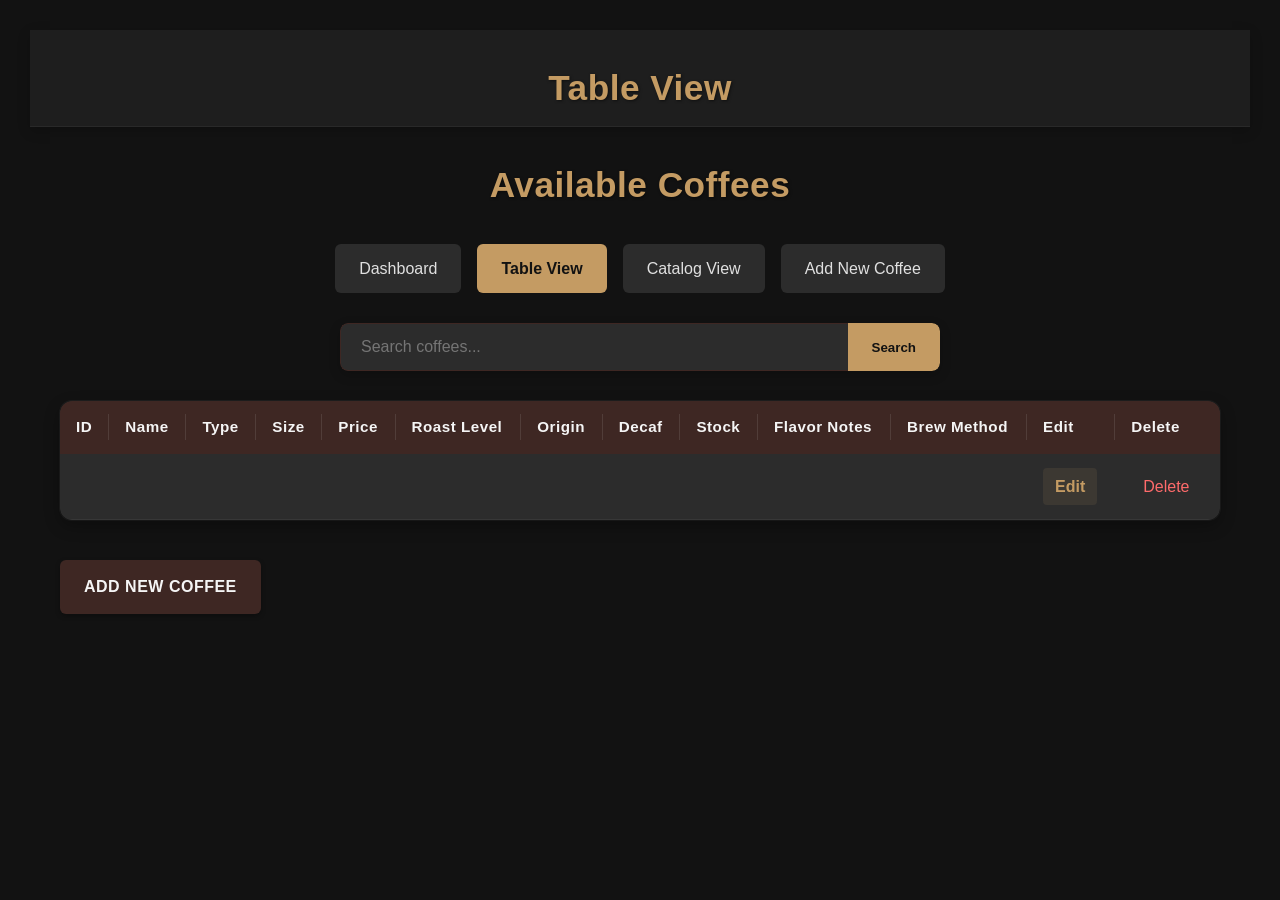
<file: src/main/resources/templates/index.html>
<!DOCTYPE html>
<html xmlns:th="http://www.thymeleaf.org" xmlns:sec="http://www.thymeleaf.org/extras/spring-security">
<head>
    <meta charset="UTF-8">
    <meta name="viewport" content="width=device-width, initial-scale=1.0">
    <title>Coffee List</title>
    <style>
        /* Base styles */
        * {
            margin: 0;
            padding: 0;
            box-sizing: border-box;
        }

        body {
            font-family: 'Segoe UI', Tahoma, Geneva, Verdana, sans-serif;
            margin: 0;
            padding: 30px;
            background-color: #121212; /* Dark background */
            color: #e0e0e0; /* Light text */
            line-height: 1.6;
        }
        
        .container {
            max-width: 1200px;
            margin: 0 auto;
            padding: 0 20px;
        }

        /* Typography */
        h1 {
            color: #c49b63; /* Warm coffee color */
            text-align: center;
            margin-bottom: 30px;
            font-size: 2.2rem;
            font-weight: 600;
            letter-spacing: 0.5px;
            text-shadow: 1px 1px 3px rgba(0, 0, 0, 0.5);
        }
        
        /* Table styles */
        .table-container {
            overflow-x: auto;
            margin: 20px 0 30px;
            border-radius: 12px;
            box-shadow: 0 6px 16px rgba(0, 0, 0, 0.3), 0 0 0 1px rgba(255, 255, 255, 0.05);
        }
        
        table {
            width: 100%;
            border-collapse: collapse;
            border-radius: 12px;
            overflow: hidden;
            background-color: #1e1e1e;
        }
        
        th, td {
            padding: 14px 16px;
            text-align: left;
        }
        
        th {
            background-color: #3e2723; /* Dark coffee brown */
            color: #f5f5f5; /* Light text */
            font-weight: 600;
            letter-spacing: 0.5px;
            font-size: 0.95rem;
            position: relative;
        }

        /* Add subtle border between headers */
        th:not(:last-child)::after {
            content: '';
            position: absolute;
            right: 0;
            top: 25%;
            height: 50%;
            width: 1px;
            background-color: rgba(255, 255, 255, 0.1);
        }
        
        tr:nth-child(even) {
            background-color: #1e1e1e; /* Slightly lighter row */
        }
        
        tr:nth-child(odd) {
            background-color: #2c2c2c; /* Darker odd rows */
        }
        
        tr:hover {
            background-color: #303030;
        }

        td {
            border-bottom: 1px solid rgba(255, 255, 255, 0.05);
        }

        /* Link styles */
        a {
            text-decoration: none;
            color: #c49b63; /* Warm coffee color */
            font-weight: 600;
            transition: all 0.2s ease;
        }
        
        a:hover {
            color: #ffcc80; /* Lighter hover effect */
        }
        
        .action-link {
            display: inline-block;
            padding: 6px 12px;
            border-radius: 4px;
            background-color: rgba(196, 155, 99, 0.1);
            transition: all 0.2s ease;
        }
        
        .action-link:hover {
            background-color: rgba(196, 155, 99, 0.2);
        }
        
        .delete-link {
            display: inline-block;
            padding: 6px 12px;
            border-radius: 4px;
            background-color: rgba(255, 107, 107, 0.1);
            color: #ff6b6b;
            transition: all 0.2s ease;
        }
        
        .delete-link:hover {
            background-color: rgba(255, 107, 107, 0.2);
            color: #ff8c8c;
        }
        
        .add-button {
            display: inline-block;
            margin-top: 10px;
            padding: 14px 24px;
            background-color: #3e2723; /* Dark coffee brown */
            color: #f5f5f5; /* Light text */
            text-decoration: none;
            border-radius: 6px;
            font-weight: 600;
            letter-spacing: 0.5px;
            text-transform: uppercase;
            transition: all 0.2s ease;
            box-shadow: 0 2px 5px rgba(0, 0, 0, 0.3);
        }
        
        .add-button:hover {
            background-color: #5d4037; /* Slightly lighter brown */
            transform: translateY(-1px);
            box-shadow: 0 4px 8px rgba(0, 0, 0, 0.2);
        }
        
        /* Search bar */
        .search-bar {
            display: flex;
            justify-content: center;
            margin-bottom: 30px;
            max-width: 600px;
            margin-left: auto;
            margin-right: auto;
        }
        
        .search-form {
            display: flex;
            width: 100%;
            border-radius: 8px;
            overflow: hidden;
            box-shadow: 0 4px 12px rgba(0, 0, 0, 0.2);
        }
        
        .search-bar input {
            flex: 1;
            padding: 14px 20px;
            border: 1px solid #3e2723;
            border-right: none;
            border-top-left-radius: 8px;
            border-bottom-left-radius: 8px;
            background-color: #2c2c2c;
            color: #f5f5f5;
            font-size: 1rem;
        }

        .search-bar input:focus {
            outline: none;
            box-shadow: 0 0 0 2px rgba(196, 155, 99, 0.3);
        }
        
        .search-bar button {
            padding: 14px 24px;
            background-color: #c49b63;
            color: #121212;
            font-weight: 600;
            border: none;
            cursor: pointer;
            border-top-right-radius: 8px;
            border-bottom-right-radius: 8px;
            transition: background-color 0.2s ease;
        }
        
        .search-bar button:hover {
            background-color: #d8b583;
        }

        /* Header styling */
        .header {
            background-color: #1e1e1e;
            padding: 20px 0;
            border-bottom: 1px solid rgba(255, 255, 255, 0.05);
            box-shadow: 0 4px 12px rgba(0, 0, 0, 0.2);
            margin-bottom: 30px;
        }
        
        .header-content {
            display: flex;
            justify-content: space-between;
            align-items: center;
            max-width: 1400px;
            margin: 0 auto;
            padding: 0 20px;
        }
        
        .logo {
            display: flex;
            align-items: center;
            gap: 15px;
        }
        
        .logo-icon {
            width: 40px;
            height: 40px;
            color: #c49b63;
        }
        
        .logo-text {
            color: #c49b63;
            font-size: 1.8rem;
            font-weight: 700;
            letter-spacing: 0.5px;
        }
        
        /* Nav tabs styles */
        .nav-tabs {
            display: flex;
            justify-content: center;
            margin-bottom: 30px;
        }
        
        .nav-tab {
            padding: 12px 24px;
            margin: 0 8px;
            background-color: #2c2c2c;
            color: #e0e0e0;
            border-radius: 6px;
            text-decoration: none;
            font-weight: 500;
            transition: all 0.2s ease;
        }
        
        .nav-tab:hover {
            background-color: #3e3e3e;
        }
        
        .nav-tab.active {
            background-color: #c49b63;
            color: #121212;
            font-weight: 600;
        }

        /* Responsive header adjustments */
        @media (max-width: 768px) {
            .header-content {
                flex-direction: column;
                gap: 15px;
            }
            
            .nav-tabs {
                flex-wrap: wrap;
                gap: 10px;
            }
            
            .nav-tab {
                flex: 1;
                text-align: center;
                margin: 0;
                padding: 10px;
            }
        }

        /* Responsive adjustments */
        @media (max-width: 1024px) {
            .container {
                padding: 0 15px;
            }
            
            th, td {
                padding: 12px;
            }
        }
        
        @media (max-width: 768px) {
            body {
                padding: 15px;
            }
            
            h1 {
                font-size: 1.8rem;
            }
            
            .search-bar {
                flex-direction: column;
            }
            
            .header-bar {
                flex-direction: column;
                gap: 10px;
            }
        }

        /* Navigation bar styling */
        .navbar {
            background-color: #1e1e1e;
            border-bottom: 1px solid rgba(255, 255, 255, 0.05);
            position: sticky;
            top: 0;
            z-index: 100;
            box-shadow: 0 4px 8px rgba(0, 0, 0, 0.2);
        }
        
        .navbar-container {
            max-width: 1400px;
            margin: 0 auto;
            padding: 0 20px;
            display: flex;
            justify-content: space-between;
            align-items: center;
        }
        
        .navbar-logo {
            display: flex;
            align-items: center;
            gap: 10px;
            text-decoration: none;
        }
        
        .navbar-logo-icon {
            width: 30px;
            height: 30px;
            color: #c49b63;
        }
        
        .navbar-logo-text {
            color: #c49b63;
            font-size: 1.4rem;
            font-weight: 700;
        }
        
        .navbar-links {
            display: flex;
            align-items: center;
        }
        
        .navbar-link {
            padding: 15px;
            color: #e0e0e0;
            text-decoration: none;
            font-weight: 500;
            transition: all 0.2s ease;
            display: flex;
            align-items: center;
            gap: 5px;
        }
        
        .navbar-link:hover {
            color: #c49b63;
            background-color: rgba(196, 155, 99, 0.1);
        }
        
        .navbar-link.active {
            color: #c49b63;
            border-bottom: 2px solid #c49b63;
        }
        
        .navbar-link-icon {
            width: 20px;
            height: 20px;
        }
        
        .navbar-logout {
            padding: 8px 16px;
            background-color: rgba(255, 107, 107, 0.1);
            color: #ff6b6b;
            border: none;
            border-radius: 4px;
            cursor: pointer;
            font-weight: 500;
            font-size: 0.9rem;
            margin-left: 15px;
            display: flex;
            align-items: center;
            gap: 5px;
        }
        
        .navbar-logout:hover {
            background-color: rgba(255, 107, 107, 0.2);
        }
        
        .navbar-logout-icon {
            width: 18px;
            height: 18px;
        }

        .navbar-mobile-toggle {
            display: none;
            background: none;
            border: none;
            color: #e0e0e0;
            font-size: 1.5rem;
            cursor: pointer;
        }

        /* Custom header styling */
        .header {
            padding: 30px 0 10px;
            text-align: center;
        }
        
        .header-title {
            color: #c49b63;
            font-size: 2.2rem;
            font-weight: 700;
            margin: 0;
            text-shadow: 1px 1px 3px rgba(0, 0, 0, 0.5);
        }

        /* Responsive navbar adjustments */
        @media (max-width: 768px) {
            .navbar-links {
                position: fixed;
                top: 60px;
                left: -100%;
                flex-direction: column;
                background-color: #1e1e1e;
                width: 100%;
                text-align: center;
                transition: all 0.3s ease;
                box-shadow: 0 4px 8px rgba(0, 0, 0, 0.2);
                align-items: stretch;
                z-index: 200;
            }
            
            .navbar-links.active {
                left: 0;
            }
            
            .navbar-link {
                padding: 15px 20px;
                justify-content: center;
            }
            
            .navbar-link.active {
                border-bottom: none;
                background-color: rgba(196, 155, 99, 0.1);
            }
            
            .navbar-mobile-toggle {
                display: block;
            }
            
            .navbar-logout {
                margin: 15px auto;
                justify-content: center;
                width: 80%;
            }
        }
    </style>
</head>
<body>
    <!-- Header -->
    <header class="header">
        <h1 class="header-title">Table View</h1>
    </header>

    <!-- Navigation Bar -->
    <div th:replace="fragments/navbar :: navbar('table')"></div>

    <div class="container">
<h1>Available Coffees</h1>

        <!-- Navigation Tabs -->
        <div class="nav-tabs">
            <a href="/" class="nav-tab">Dashboard</a>
            <a href="/table" class="nav-tab active">Table View</a>
            <a href="/catalog" class="nav-tab">Catalog View</a>
            <a href="/add" class="nav-tab">Add New Coffee</a>
        </div>

<!-- Search Bar -->
<div class="search-bar">
            <form action="/table" method="get" class="search-form">
                <input type="text" name="search" placeholder="Search coffees..." th:value="${search}" />
        <button type="submit">Search</button>
    </form>
</div>

        <div class="table-container">
            <table>
                <thead>
    <tr>
        <th>ID</th>
        <th>Name</th>
        <th>Type</th>
        <th>Size</th>
        <th>Price</th>
        <th>Roast Level</th>
        <th>Origin</th>
        <th>Decaf</th>
        <th>Stock</th>
        <th>Flavor Notes</th>
        <th>Brew Method</th>
                        <th>Edit</th>
        <th>Delete</th>
    </tr>
                </thead>
                <tbody>
    <tr th:each="coffee : ${coffees}">
        <td th:text="${coffee.id}"></td>
        <td th:text="${coffee.name}"></td>
        <td th:text="${coffee.type}"></td>
        <td th:text="${coffee.size}"></td>
        <td th:text="${coffee.price}"></td>
        <td th:text="${coffee.roastLevel}"></td>
        <td th:text="${coffee.origin}"></td>
        <td th:text="${coffee.decaf} ? 'Yes' : 'No'"></td>
        <td th:text="${coffee.stock}"></td>
        <td th:text="${#strings.arrayJoin(coffee.flavorNotes, ', ')}"></td>
        <td th:text="${coffee.brewMethod}"></td>
        <td>
                            <a class="action-link" th:href="@{/edit(id=${coffee.id})}">Edit</a>
        </td>
        <td>
                            <form th:action="@{/delete}" method="post" style="margin:0; padding:0;">
                                <input type="hidden" th:name="${_csrf.parameterName}" th:value="${_csrf.token}" />
                                <input type="hidden" name="id" th:value="${coffee.id}" />
                                <button type="submit" class="delete-link" style="border:none; background:none; cursor:pointer; width:auto; padding:6px 12px; font:inherit;">Delete</button>
                            </form>
        </td>
    </tr>
                </tbody>
</table>
        </div>
<a href="/add" class="add-button">Add New Coffee</a>
    </div>

    <!-- Include navbar JavaScript -->
    <div th:replace="fragments/navbar :: navbar-js"></div>
</body>
</html>
</file>
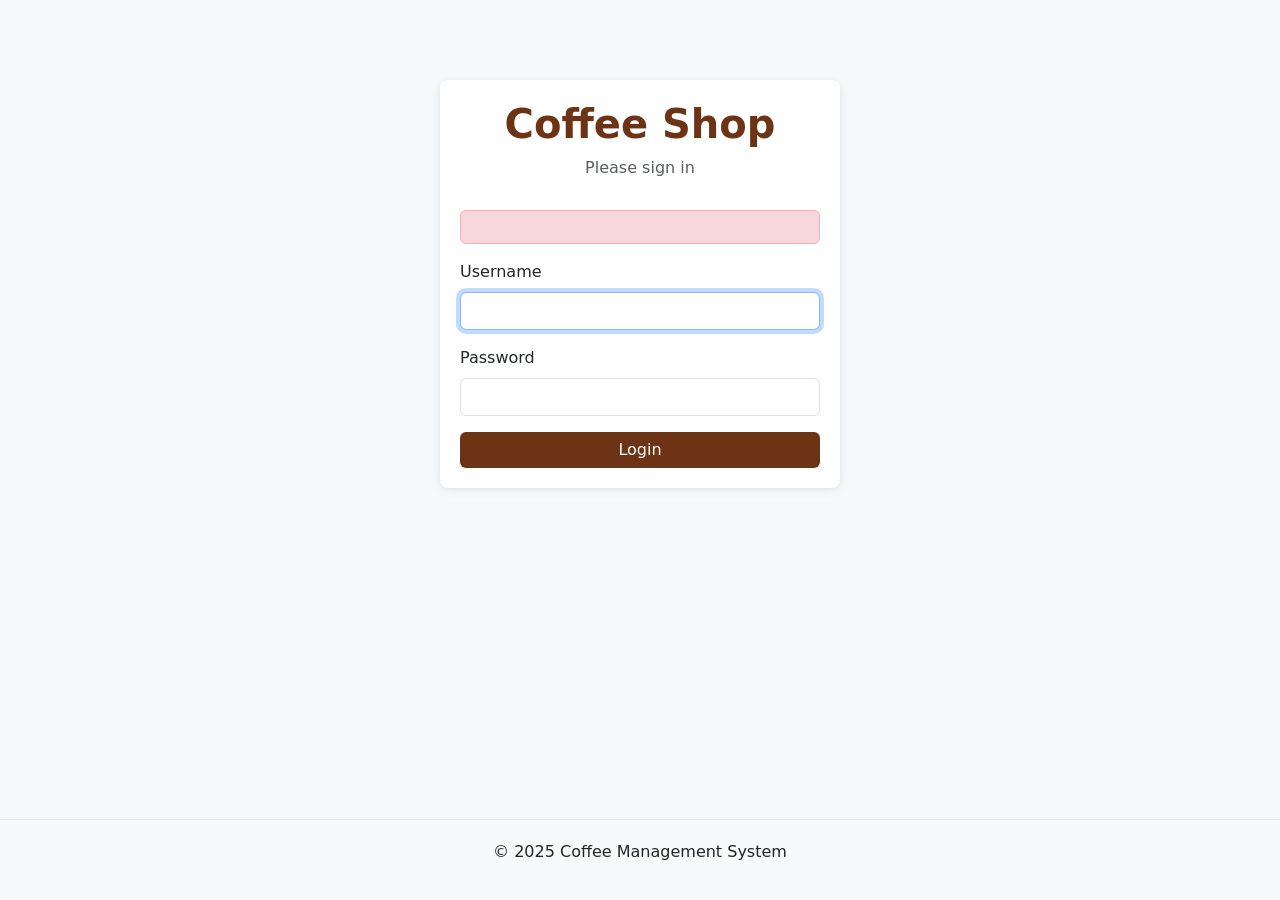
<file: target/classes/templates/login.html>
<!DOCTYPE html>
<html xmlns:th="http://www.thymeleaf.org" xmlns:layout="http://www.ultraq.net.nz/thymeleaf/layout">
<head>
    <meta charset="UTF-8">
    <meta name="viewport" content="width=device-width, initial-scale=1.0">
    <title>Login - Coffee Shop</title>
    <link rel="stylesheet" href="https://cdn.jsdelivr.net/npm/bootstrap@5.3.0/dist/css/bootstrap.min.css">
    <style>
        body {
            background: #f8f9fa;
            padding-top: 80px;
            min-height: 100vh;
            display: flex;
            flex-direction: column;
        }
        .login-container {
            max-width: 400px;
            margin: 0 auto;
            padding: 20px;
            background-color: #fff;
            border-radius: 8px;
            box-shadow: 0 2px 10px rgba(0, 0, 0, 0.1);
        }
        .login-header {
            text-align: center;
            margin-bottom: 30px;
        }
        .login-header h1 {
            font-weight: bold;
            color: #6c3315; /* Coffee brown color */
        }
        .btn-coffee {
            background-color: #6c3315;
            color: white;
            border: none;
        }
        .btn-coffee:hover {
            background-color: #8b4513;
            color: white;
        }
        .footer {
            margin-top: auto;
            text-align: center;
            padding: 20px;
            background-color: #f8f9fa;
            border-top: 1px solid #e7e7e7;
        }
    </style>
</head>
<body>
    <div class="container">
        <div class="login-container">
            <div class="login-header">
                <h1>Coffee Shop</h1>
                <p class="text-muted">Please sign in</p>
            </div>
            
            <!-- Show error message if authentication fails -->
            <div th:if="${error}" class="alert alert-danger" role="alert">
                <span th:text="${error}"></span>
            </div>
            
            <form action="/login" method="post">
                <div class="mb-3">
                    <label for="username" class="form-label">Username</label>
                    <input type="text" id="username" name="username" class="form-control" required autofocus>
                </div>
                
                <div class="mb-3">
                    <label for="password" class="form-label">Password</label>
                    <input type="password" id="password" name="password" class="form-control" required>
                </div>
                
                <div class="d-grid gap-2">
                    <button type="submit" class="btn btn-coffee">Login</button>
                </div>
            </form>
        </div>
    </div>
    
    <footer class="footer">
        <p>© 2025 Coffee Management System</p>
    </footer>
</body>
</html>
</file>
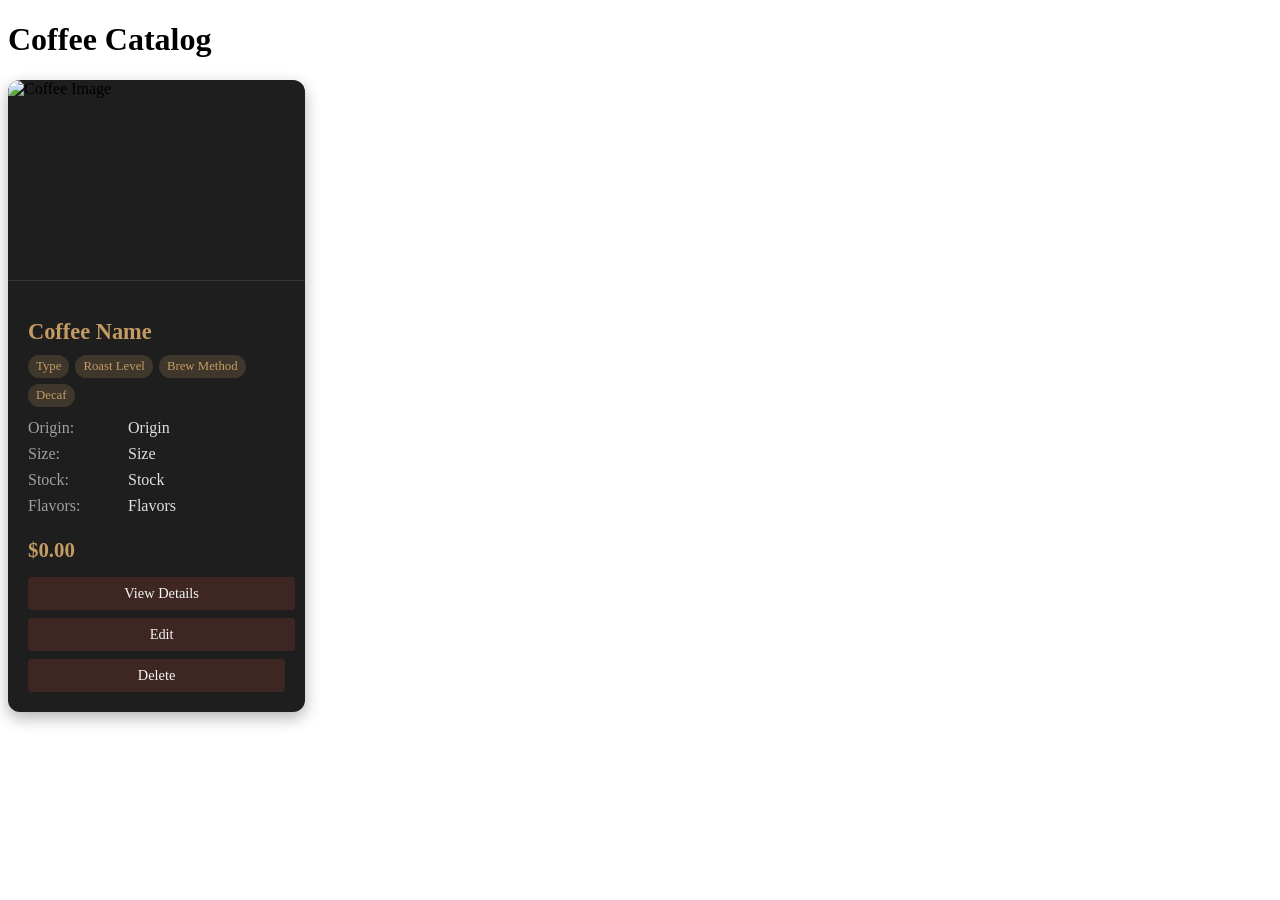
<file: src/main/resources/templates/catalog.html>
<!DOCTYPE html>
<html xmlns:th="http://www.thymeleaf.org" xmlns:sec="http://www.thymeleaf.org/extras/spring-security">
<head>
    <meta charset="UTF-8">
    <meta name="viewport" content="width=device-width, initial-scale=1.0">
    <title>Coffee Catalog</title>
    
    <!-- Include common styles -->
    <style th:replace="fragments/styles :: common-styles"></style>
    <style th:replace="fragments/styles :: navbar-styles"></style>
    
    <style>
        /* Catalog specific styles */
        .catalog-grid {
            display: grid;
            grid-template-columns: repeat(auto-fill, minmax(280px, 1fr));
            gap: 25px;
            margin-bottom: 40px;
        }
        
        .coffee-card {
            background-color: #1e1e1e;
            border-radius: 12px;
            overflow: hidden;
            box-shadow: 0 6px 16px rgba(0, 0, 0, 0.3), 0 0 0 1px rgba(255, 255, 255, 0.05);
            transition: all 0.3s ease;
            height: 100%;
            display: flex;
            flex-direction: column;
        }
        
        .coffee-card:hover {
            transform: translateY(-5px);
            box-shadow: 0 10px 20px rgba(0, 0, 0, 0.4), 0 0 0 1px rgba(255, 255, 255, 0.1);
        }
        
        .coffee-image {
            width: 100%;
            height: 200px;
            object-fit: cover;
            border-bottom: 1px solid rgba(255, 255, 255, 0.1);
        }
        
        .coffee-info {
            padding: 20px;
            flex-grow: 1;
            display: flex;
            flex-direction: column;
        }
        
        .coffee-name {
            font-size: 1.4rem;
            font-weight: 600;
            color: #c49b63;
            margin-bottom: 10px;
        }
        
        .coffee-details {
            flex-grow: 1;
            margin-bottom: 15px;
        }
        
        .coffee-detail {
            display: flex;
            margin-bottom: 8px;
        }
        
        .detail-label {
            font-weight: 500;
            width: 100px;
            color: #a0a0a0;
        }
        
        .detail-value {
            color: #e0e0e0;
        }
        
        .coffee-price {
            font-size: 1.3rem;
            font-weight: 600;
            color: #c49b63;
            margin-top: auto;
            margin-bottom: 15px;
        }
        
        .coffee-actions {
            display: flex;
            flex-direction: column;
            gap: 8px;
        }
        
        .card-action-link {
            width: 100%;
            padding: 8px 5px;
            text-align: center;
            background-color: #3e2723;
            color: #f5f5f5;
            text-decoration: none;
            border-radius: 4px;
            font-weight: 500;
            font-size: 0.9rem;
            transition: all 0.2s ease;
        }
        
        .card-action-link:hover {
            background-color: #5d4037;
        }
        
        .coffee-badges {
            display: flex;
            flex-wrap: wrap;
            gap: 6px;
            margin-bottom: 12px;
        }
        
        .badge {
            padding: 4px 8px;
            background-color: rgba(196, 155, 99, 0.2);
            color: #c49b63;
            border-radius: 30px;
            font-size: 0.8rem;
            font-weight: 500;
        }
        
        /* Responsive adjustments */
        @media (max-width: 768px) {
            .catalog-grid {
                grid-template-columns: repeat(auto-fill, minmax(240px, 1fr));
                gap: 15px;
            }
        }
    </style>
</head>
<body>
    <!-- Header -->
    <header class="header">
        <h1 class="header-title">Coffee Catalog</h1>
    </header>

    <!-- Navigation Bar -->
    <div th:replace="fragments/navbar :: navbar('catalog')"></div>

    <div class="container">
        <!-- Coffee Catalog Grid -->
        <div class="catalog-grid">
            <div th:each="coffee : ${coffees}" class="coffee-card">
                <img th:src="@{'/uploads/' + ${coffee.imagePath}}" alt="Coffee Image" class="coffee-image" 
                     onerror="this.src='/uploads/default-coffee.jpg'; this.onerror=null;">
                
                <div class="coffee-info">
                    <h2 class="coffee-name" th:text="${coffee.name}">Coffee Name</h2>
                    
                    <div class="coffee-badges">
                        <span class="badge" th:text="${coffee.type}">Type</span>
                        <span class="badge" th:text="${coffee.roastLevel}">Roast Level</span>
                        <span class="badge" th:text="${coffee.brewMethod}">Brew Method</span>
                        <span class="badge" th:if="${coffee.decaf}">Decaf</span>
                    </div>
                    
                    <div class="coffee-details">
                        <div class="coffee-detail">
                            <span class="detail-label">Origin:</span>
                            <span class="detail-value" th:text="${coffee.origin}">Origin</span>
                        </div>
                        <div class="coffee-detail">
                            <span class="detail-label">Size:</span>
                            <span class="detail-value" th:text="${coffee.size}">Size</span>
                        </div>
                        <div class="coffee-detail">
                            <span class="detail-label">Stock:</span>
                            <span class="detail-value" th:text="${coffee.stock}">Stock</span>
                        </div>
                        <div class="coffee-detail">
                            <span class="detail-label">Flavors:</span>
                            <span class="detail-value" th:text="${#strings.arrayJoin(coffee.flavorNotes, ', ')}">Flavors</span>
                        </div>
                    </div>
                    
                    <div class="coffee-price" th:text="'$' + ${#numbers.formatDecimal(coffee.price, 1, 2)}">$0.00</div>
                    
                    <div class="coffee-actions">
                        <a class="card-action-link" th:href="@{/coffee(id=${coffee.id})}">View Details</a>
                        <a class="card-action-link" th:href="@{/edit(id=${coffee.id})}">Edit</a>
                        <form th:action="@{/delete}" method="post" style="flex:1; margin:0; padding:0;">
                            <input type="hidden" th:name="${_csrf.parameterName}" th:value="${_csrf.token}" />
                            <input type="hidden" name="id" th:value="${coffee.id}" />
                            <button type="submit" class="card-action-link" style="width:100%; border:none; cursor:pointer; padding:8px 5px; font:inherit; font-size:0.9rem;">Delete</button>
                        </form>
                    </div>
                </div>
            </div>
        </div>
    </div>
    
    <!-- Footer -->
    <div th:replace="fragments/footer :: footer"></div>

    <!-- Include navbar JavaScript -->
    <div th:replace="fragments/navbar :: navbar-js"></div>
</body>
</html>
</file>
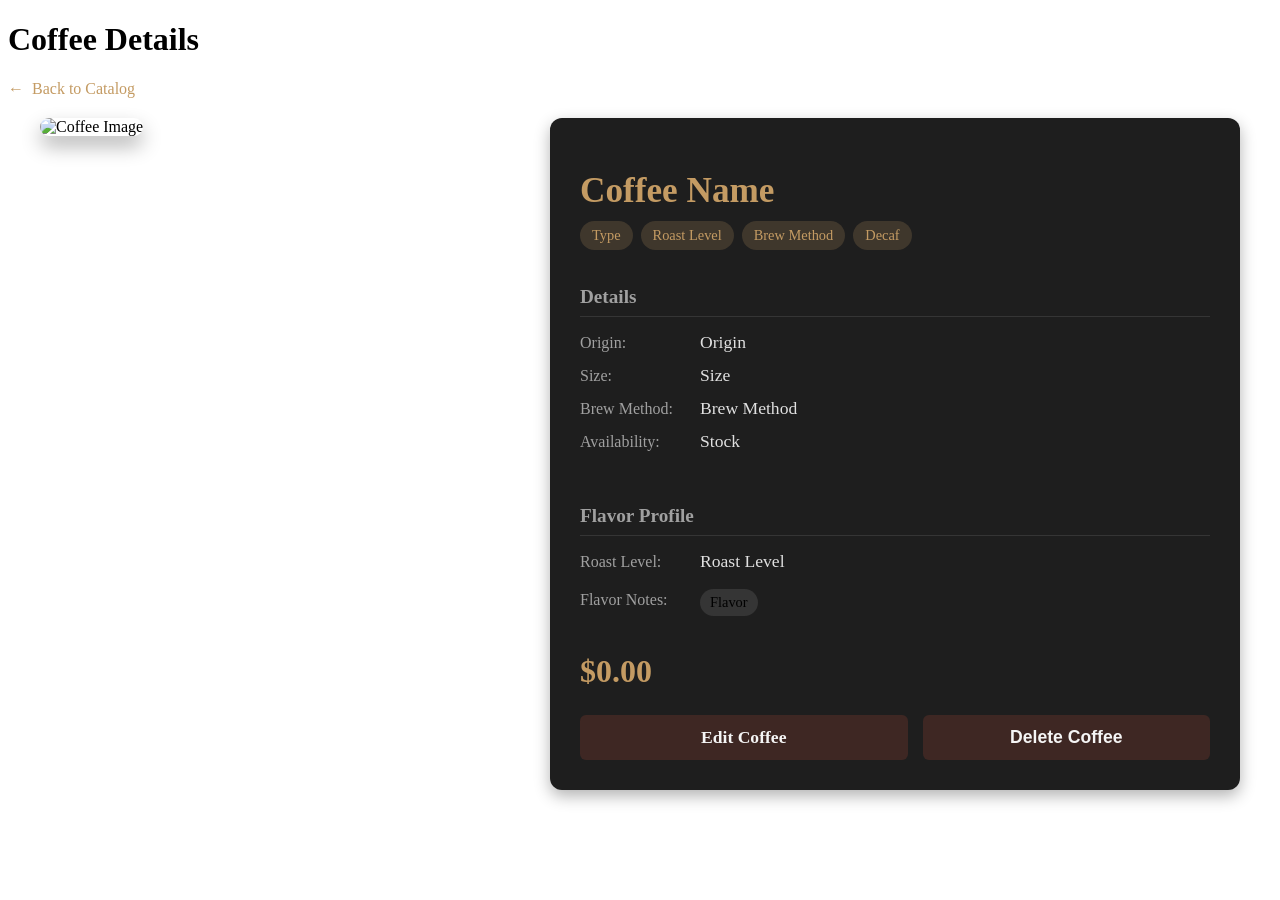
<file: src/main/resources/templates/coffee-view.html>
<!DOCTYPE html>
<html xmlns:th="http://www.thymeleaf.org" xmlns:sec="http://www.thymeleaf.org/extras/spring-security">
<head>
    <meta charset="UTF-8">
    <meta name="viewport" content="width=device-width, initial-scale=1.0">
    <title>Coffee Details</title>
    
    <!-- Include common styles -->
    <style th:replace="fragments/styles :: common-styles"></style>
    <style th:replace="fragments/styles :: navbar-styles"></style>
    
    <style>
        /* Coffee view specific styles */
        .coffee-container {
            display: flex;
            flex-direction: column;
            gap: 30px;
            max-width: 1200px;
            margin: 0 auto;
        }
        
        @media (min-width: 992px) {
            .coffee-container {
                flex-direction: row;
            }
        }
        
        .coffee-image-container {
            flex: 0 0 40%;
            position: relative;
        }
        
        .coffee-image {
            width: 100%;
            border-radius: 12px;
            box-shadow: 0 10px 20px rgba(0, 0, 0, 0.3), 0 0 0 1px rgba(255, 255, 255, 0.05);
            object-fit: cover;
            aspect-ratio: 1 / 1;
        }
        
        .coffee-details {
            flex: 1;
            background-color: #1e1e1e;
            border-radius: 12px;
            padding: 30px;
            box-shadow: 0 6px 16px rgba(0, 0, 0, 0.3), 0 0 0 1px rgba(255, 255, 255, 0.05);
            display: flex;
            flex-direction: column;
        }
        
        .coffee-name {
            font-size: 2.2rem;
            font-weight: 700;
            color: #c49b63;
            margin-bottom: 10px;
        }
        
        .coffee-badges {
            display: flex;
            flex-wrap: wrap;
            gap: 8px;
            margin-bottom: 20px;
        }
        
        .badge {
            padding: 6px 12px;
            background-color: rgba(196, 155, 99, 0.2);
            color: #c49b63;
            border-radius: 30px;
            font-size: 0.9rem;
            font-weight: 500;
        }
        
        .coffee-section {
            margin-bottom: 25px;
        }
        
        .section-title {
            font-size: 1.2rem;
            font-weight: 600;
            color: #a0a0a0;
            margin-bottom: 15px;
            border-bottom: 1px solid rgba(255, 255, 255, 0.1);
            padding-bottom: 8px;
        }
        
        .coffee-attribute {
            display: flex;
            margin-bottom: 12px;
            align-items: center;
        }
        
        .attribute-label {
            font-weight: 500;
            width: 120px;
            color: #a0a0a0;
        }
        
        .attribute-value {
            color: #e0e0e0;
            font-size: 1.1rem;
        }
        
        .coffee-price {
            font-size: 2rem;
            font-weight: 700;
            color: #c49b63;
            margin-top: auto;
            margin-bottom: 25px;
        }
        
        .actions-container {
            display: flex;
            gap: 15px;
            margin-top: auto;
        }
        
        .action-button {
            padding: 12px 20px;
            text-align: center;
            background-color: #3e2723;
            color: #f5f5f5;
            text-decoration: none;
            border-radius: 6px;
            font-weight: 600;
            font-size: 1.1rem;
            border: none;
            cursor: pointer;
            transition: all 0.3s ease;
            flex: 1;
        }
        
        .action-button:hover {
            background-color: #5d4037;
        }
        
        .back-link {
            display: inline-flex;
            align-items: center;
            color: #c49b63;
            text-decoration: none;
            font-weight: 500;
            margin-bottom: 20px;
            transition: all 0.2s ease;
        }
        
        .back-link:hover {
            color: #d5aa6f;
        }
        
        .back-icon {
            margin-right: 8px;
        }
        
        .flavor-notes {
            display: flex;
            flex-wrap: wrap;
            gap: 8px;
            margin-top: 5px;
        }
        
        .flavor-note {
            padding: 5px 10px;
            background-color: rgba(255, 255, 255, 0.1);
            border-radius: 20px;
            font-size: 0.9rem;
        }
        
        .stock-indicator {
            display: inline-block;
            padding: 6px 12px;
            border-radius: 4px;
            font-weight: 500;
            margin-left: 10px;
        }
        
        .in-stock {
            background-color: rgba(46, 125, 50, 0.2);
            color: #81c784;
        }
        
        .low-stock {
            background-color: rgba(237, 108, 2, 0.2);
            color: #ffb74d;
        }
        
        .out-of-stock {
            background-color: rgba(183, 28, 28, 0.2);
            color: #e57373;
        }
    </style>
</head>
<body>
    <!-- Header -->
    <header class="header">
        <h1 class="header-title">Coffee Details</h1>
    </header>

    <!-- Navigation Bar -->
    <div th:replace="fragments/navbar :: navbar('catalog')"></div>

    <div class="container">
        <a href="/catalog" class="back-link">
            <span class="back-icon">←</span> Back to Catalog
        </a>
        
        <div class="coffee-container">
            <div class="coffee-image-container">
                <img th:src="@{'/uploads/' + ${coffee.imagePath}}" alt="Coffee Image" class="coffee-image" 
                     onerror="this.src='/uploads/default-coffee.jpg'; this.onerror=null;">
            </div>
            
            <div class="coffee-details">
                <h1 class="coffee-name" th:text="${coffee.name}">Coffee Name</h1>
                
                <div class="coffee-badges">
                    <span class="badge" th:text="${coffee.type}">Type</span>
                    <span class="badge" th:text="${coffee.roastLevel}">Roast Level</span>
                    <span class="badge" th:text="${coffee.brewMethod}">Brew Method</span>
                    <span class="badge" th:if="${coffee.decaf}">Decaf</span>
                </div>
                
                <div class="coffee-section">
                    <h2 class="section-title">Details</h2>
                    
                    <div class="coffee-attribute">
                        <span class="attribute-label">Origin:</span>
                        <span class="attribute-value" th:text="${coffee.origin}">Origin</span>
                    </div>
                    
                    <div class="coffee-attribute">
                        <span class="attribute-label">Size:</span>
                        <span class="attribute-value" th:text="${coffee.size}">Size</span>
                    </div>
                    
                    <div class="coffee-attribute">
                        <span class="attribute-label">Brew Method:</span>
                        <span class="attribute-value" th:text="${coffee.brewMethod}">Brew Method</span>
                    </div>
                    
                    <div class="coffee-attribute">
                        <span class="attribute-label">Availability:</span>
                        <span class="attribute-value" th:text="${coffee.stock}">Stock</span>
                        <span th:class="${coffee.stock > 10 ? 'stock-indicator in-stock' : (coffee.stock > 0 ? 'stock-indicator low-stock' : 'stock-indicator out-of-stock')}"
                              th:text="${coffee.stock > 10 ? 'In Stock' : (coffee.stock > 0 ? 'Low Stock' : 'Out of Stock')}">
                        </span>
                    </div>
                </div>
                
                <div class="coffee-section">
                    <h2 class="section-title">Flavor Profile</h2>
                    
                    <div class="coffee-attribute">
                        <span class="attribute-label">Roast Level:</span>
                        <span class="attribute-value" th:text="${coffee.roastLevel}">Roast Level</span>
                    </div>
                    
                    <div class="coffee-attribute">
                        <span class="attribute-label">Flavor Notes:</span>
                        <div class="flavor-notes">
                            <span class="flavor-note" th:each="flavor : ${coffee.flavorNotes}" th:text="${flavor}">Flavor</span>
                        </div>
                    </div>
                </div>
                
                <div class="coffee-price" th:text="'$' + ${#numbers.formatDecimal(coffee.price, 1, 2)}">$0.00</div>
                
                <div class="actions-container">
                    <a class="action-button" th:href="@{/edit(id=${coffee.id})}">Edit Coffee</a>
                    <form th:action="@{/delete}" method="post" style="flex:1; margin:0; padding:0;">
                        <input type="hidden" th:name="${_csrf.parameterName}" th:value="${_csrf.token}" />
                        <input type="hidden" name="id" th:value="${coffee.id}" />
                        <button type="submit" class="action-button" style="width:100%;">Delete Coffee</button>
                    </form>
                </div>
            </div>
        </div>
    </div>
    
    <!-- Footer -->
    <div th:replace="fragments/footer :: footer"></div>

    <!-- Include navbar JavaScript -->
    <div th:replace="fragments/navbar :: navbar-js"></div>
</body>
</html>
</file>
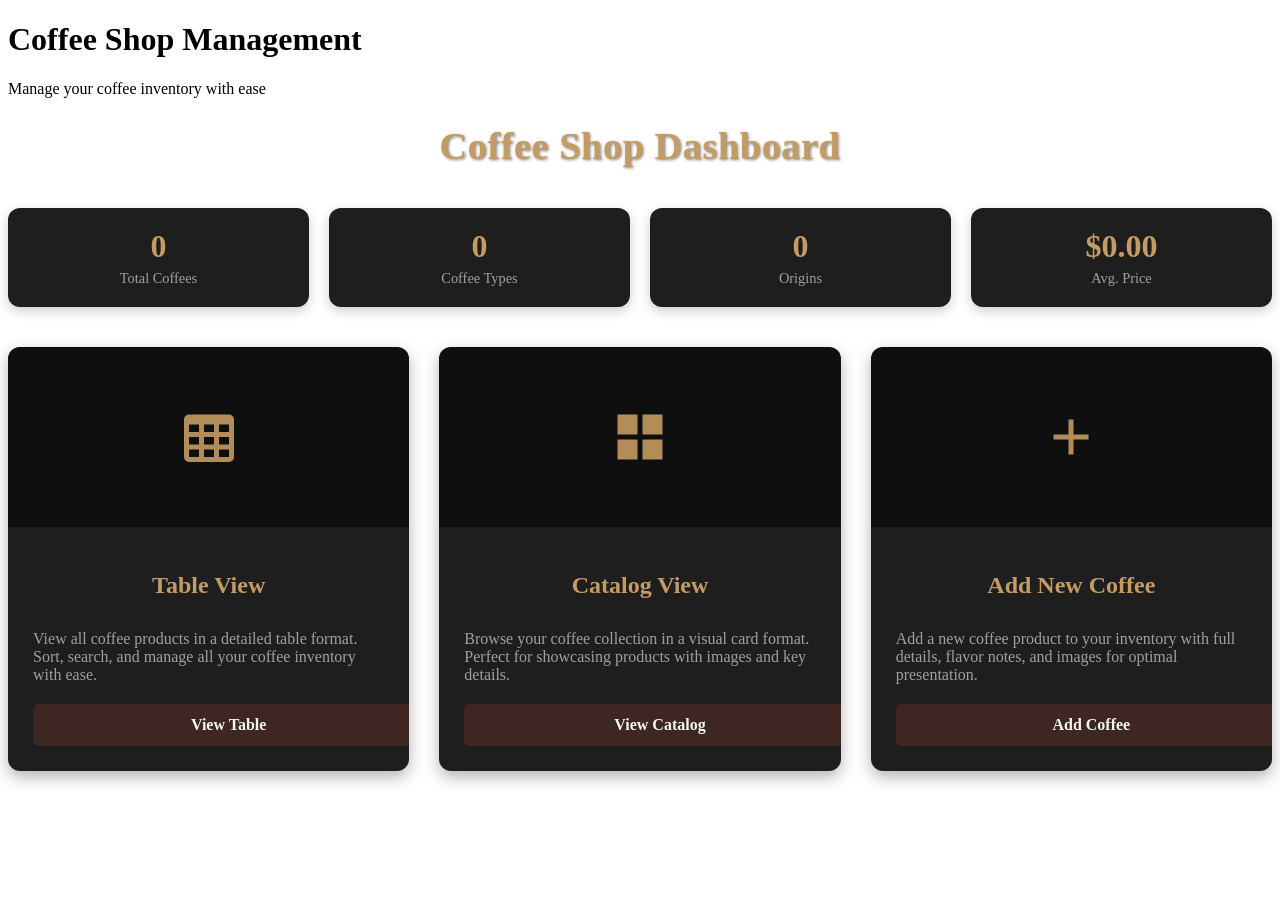
<file: src/main/resources/templates/dashboard.html>
<!DOCTYPE html>
<html xmlns:th="http://www.thymeleaf.org" xmlns:sec="http://www.thymeleaf.org/extras/spring-security">
<head>
    <meta charset="UTF-8">
    <meta name="viewport" content="width=device-width, initial-scale=1.0">
    <title>Coffee Shop Dashboard</title>
    
    <!-- Include common styles -->
    <style th:replace="fragments/styles :: common-styles"></style>
    <style th:replace="fragments/styles :: navbar-styles"></style>
    
    <style>
        /* Dashboard specific styles */
        .dashboard-title {
            color: #c49b63;
            text-align: center;
            margin-bottom: 40px;
            font-size: 2.4rem;
            font-weight: 600;
            letter-spacing: 0.5px;
            text-shadow: 1px 1px 3px rgba(0, 0, 0, 0.5);
        }
        
        /* Cards grid */
        .dashboard-grid {
            display: grid;
            grid-template-columns: repeat(auto-fit, minmax(320px, 1fr));
            gap: 30px;
        }
        
        .dashboard-card {
            background-color: #1e1e1e;
            border-radius: 12px;
            overflow: hidden;
            box-shadow: 0 6px 16px rgba(0, 0, 0, 0.3), 0 0 0 1px rgba(255, 255, 255, 0.05);
            transition: all 0.3s ease;
            height: 100%;
            display: flex;
            flex-direction: column;
            text-decoration: none;
            color: #e0e0e0;
        }
        
        .dashboard-card:hover {
            transform: translateY(-5px);
            box-shadow: 0 10px 20px rgba(0, 0, 0, 0.4), 0 0 0 1px rgba(255, 255, 255, 0.1);
        }
        
        .card-image {
            height: 180px;
            background-position: center;
            background-size: cover;
            background-repeat: no-repeat;
            position: relative;
        }
        
        .table-view-image {
            background-image: linear-gradient(rgba(0, 0, 0, 0.5), rgba(0, 0, 0, 0.5)), url('https://images.unsplash.com/photo-1578374173705-969cbe6f2d11');
        }
        
        .catalog-view-image {
            background-image: linear-gradient(rgba(0, 0, 0, 0.5), rgba(0, 0, 0, 0.5)), url('https://images.unsplash.com/photo-1507133750040-4a8f57021571');
        }
        
        .add-new-image {
            background-image: linear-gradient(rgba(0, 0, 0, 0.5), rgba(0, 0, 0, 0.5)), url('https://images.unsplash.com/photo-1611854779393-1b2da9d400fe');
        }
        
        .card-icon {
            position: absolute;
            top: 50%;
            left: 50%;
            transform: translate(-50%, -50%);
            width: 60px;
            height: 60px;
            color: #c49b63;
            opacity: 0.9;
        }
        
        .card-content {
            padding: 25px;
            flex-grow: 1;
            display: flex;
            flex-direction: column;
        }
        
        .card-title {
            font-size: 1.5rem;
            font-weight: 600;
            color: #c49b63;
            margin-bottom: 15px;
            text-align: center;
        }
        
        .card-description {
            color: #a0a0a0;
            margin-bottom: 20px;
            flex-grow: 1;
        }
        
        .card-button {
            background-color: #3e2723;
            color: #f5f5f5;
            border: none;
            border-radius: 6px;
            padding: 12px 20px;
            font-weight: 600;
            cursor: pointer;
            transition: all 0.2s ease;
            width: 100%;
            text-align: center;
        }
        
        .card-button:hover {
            background-color: #5d4037;
        }
        
        .coffee-stats {
            display: grid;
            grid-template-columns: repeat(auto-fit, minmax(200px, 1fr));
            gap: 20px;
            margin-top: 40px;
            margin-bottom: 40px;
        }
        
        .stat-card {
            background-color: #1e1e1e;
            border-radius: 12px;
            padding: 20px;
            text-align: center;
            box-shadow: 0 4px 12px rgba(0, 0, 0, 0.2);
        }
        
        .stat-number {
            font-size: 2rem;
            font-weight: 700;
            color: #c49b63;
            margin-bottom: 5px;
        }
        
        .stat-label {
            color: #a0a0a0;
            font-size: 0.9rem;
        }
        
        /* Responsive adjustments */
        @media (max-width: 768px) {
            .dashboard-grid {
                grid-template-columns: 1fr;
            }
            
            .dashboard-title {
                font-size: 1.8rem;
            }
        }
    </style>
</head>
<body>
    <!-- Header -->
    <header class="header">
        <h1 class="header-title">Coffee Shop Management</h1>
        <p class="header-subtitle">Manage your coffee inventory with ease</p>
    </header>

    <!-- Navigation Bar -->
    <div th:replace="fragments/navbar :: navbar('dashboard')"></div>

    <!-- Main Content -->
    <main class="main-content">
        <h1 class="dashboard-title">Coffee Shop Dashboard</h1>
        
        <!-- Statistics -->
        <div class="coffee-stats">
            <div class="stat-card">
                <div class="stat-number" th:text="${totalCoffees}">0</div>
                <div class="stat-label">Total Coffees</div>
            </div>
            <div class="stat-card">
                <div class="stat-number" th:text="${totalTypes}">0</div>
                <div class="stat-label">Coffee Types</div>
            </div>
            <div class="stat-card">
                <div class="stat-number" th:text="${totalOrigins}">0</div>
                <div class="stat-label">Origins</div>
            </div>
            <div class="stat-card">
                <div class="stat-number" th:text="${averagePrice != null ? '$' + #numbers.formatDecimal(averagePrice, 1, 2) : '$0.00'}">$0.00</div>
                <div class="stat-label">Avg. Price</div>
            </div>
        </div>
        
        <!-- Dashboard Cards -->
        <div class="dashboard-grid">
            <a href="/table" class="dashboard-card">
                <div class="card-image table-view-image">
                    <svg class="card-icon" xmlns="http://www.w3.org/2000/svg" viewBox="0 0 24 24" fill="currentColor">
                        <path d="M4,3H20A2,2 0 0,1 22,5V20A2,2 0 0,1 20,22H4A2,2 0 0,1 2,20V5A2,2 0 0,1 4,3M4,7V10H8V7H4M10,7V10H14V7H10M20,10V7H16V10H20M4,12V15H8V12H4M4,20H8V17H4V20M10,12V15H14V12H10M10,20H14V17H10V20M20,20V17H16V20H20M20,12H16V15H20V12Z" />
                    </svg>
                </div>
                <div class="card-content">
                    <h2 class="card-title">Table View</h2>
                    <p class="card-description">View all coffee products in a detailed table format. Sort, search, and manage all your coffee inventory with ease.</p>
                    <div class="card-button">View Table</div>
                </div>
            </a>
            
            <a href="/catalog" class="dashboard-card">
                <div class="card-image catalog-view-image">
                    <svg class="card-icon" xmlns="http://www.w3.org/2000/svg" viewBox="0 0 24 24" fill="currentColor">
                        <path d="M3,11H11V3H3M3,21H11V13H3M13,21H21V13H13M13,3V11H21V3" />
                    </svg>
                </div>
                <div class="card-content">
                    <h2 class="card-title">Catalog View</h2>
                    <p class="card-description">Browse your coffee collection in a visual card format. Perfect for showcasing products with images and key details.</p>
                    <div class="card-button">View Catalog</div>
                </div>
            </a>
            
            <a href="/add" class="dashboard-card">
                <div class="card-image add-new-image">
                    <svg class="card-icon" xmlns="http://www.w3.org/2000/svg" viewBox="0 0 24 24" fill="currentColor">
                        <path d="M19,13H13V19H11V13H5V11H11V5H13V11H19V13Z" />
                    </svg>
                </div>
                <div class="card-content">
                    <h2 class="card-title">Add New Coffee</h2>
                    <p class="card-description">Add a new coffee product to your inventory with full details, flavor notes, and images for optimal presentation.</p>
                    <div class="card-button">Add Coffee</div>
                </div>
            </a>
        </div>
    </main>

    <!-- Footer -->
    <div th:replace="fragments/footer :: footer"></div>

    <!-- Include navbar JavaScript -->
    <div th:replace="fragments/navbar :: navbar-js"></div>
</body>
</html>
</file>
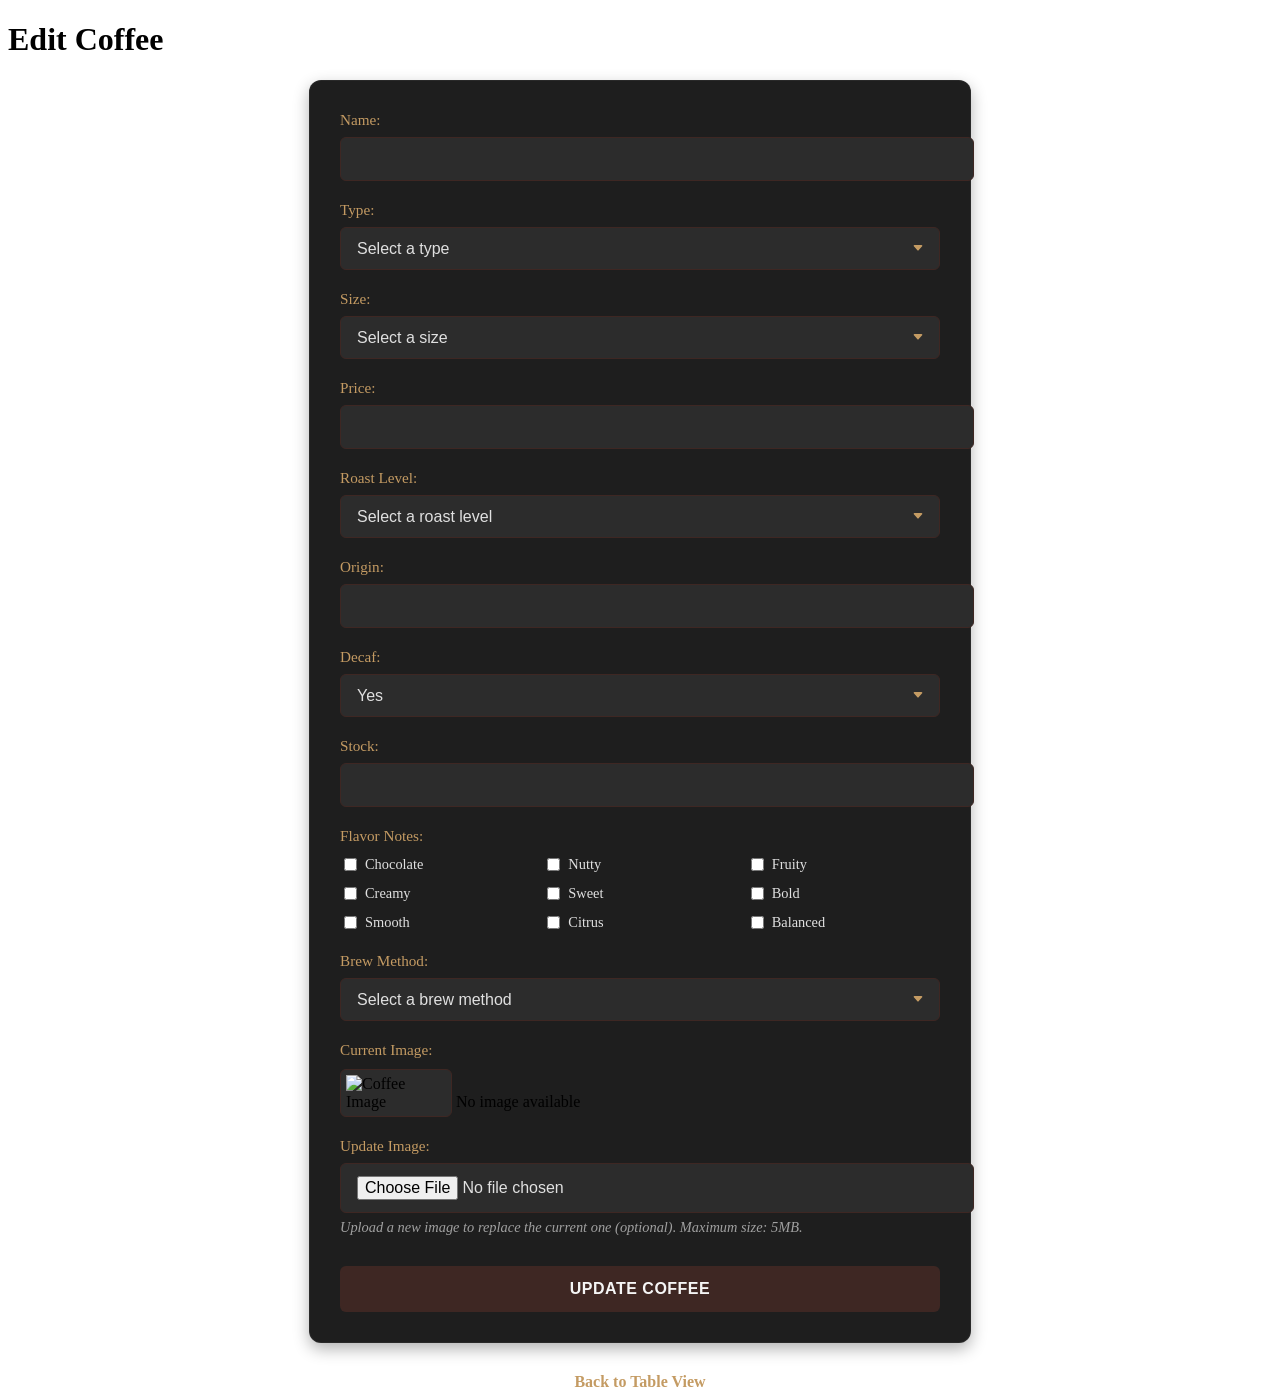
<file: src/main/resources/templates/edit.html>
<!DOCTYPE html>
<html lang="en" xmlns:th="http://www.thymeleaf.org">
<head>
    <meta charset="UTF-8">
    <meta name="viewport" content="width=device-width, initial-scale=1.0">
    <title>Edit Coffee</title>
    
    <!-- Include common styles -->
    <style th:replace="fragments/styles :: common-styles"></style>
    <style th:replace="fragments/styles :: navbar-styles"></style>
    
    <style>
        /* Form styling */
        form {
            max-width: 600px;
            margin: 0 auto 30px;
            background-color: #1e1e1e; /* Form background */
            padding: 30px;
            border-radius: 12px;
            box-shadow: 0 6px 16px rgba(0, 0, 0, 0.3), 0 0 0 1px rgba(255, 255, 255, 0.05);
            border: 1px solid rgba(255, 255, 255, 0.05);
        }

        .form-group {
            margin-bottom: 20px;
        }

        label {
            display: block;
            margin-bottom: 8px;
            font-weight: 500;
            color: #c49b63;
            font-size: 0.95rem;
        }

        input, select {
            width: 100%;
            padding: 12px 16px;
            background-color: #2c2c2c; /* Input background */
            border: 1px solid #3e2723; /* Input border */
            color: #e0e0e0; /* Input text */
            border-radius: 6px;
            font-size: 1rem;
            transition: all 0.2s ease-in-out;
        }

        input:focus, select:focus {
            outline: none;
            border-color: #c49b63;
            box-shadow: 0 0 0 2px rgba(196, 155, 99, 0.3);
        }

        select {
            appearance: none;
            background-image: url("data:image/svg+xml,%3Csvg xmlns='http://www.w3.org/2000/svg' width='12' height='12' fill='%23c49b63' viewBox='0 0 16 16'%3E%3Cpath d='M7.247 11.14L2.451 5.658C1.885 5.013 2.345 4 3.204 4h9.592a1 1 0 0 1 .753 1.659l-4.796 5.48a1 1 0 0 1-1.506 0z'/%3E%3C/svg%3E");
            background-repeat: no-repeat;
            background-position: calc(100% - 15px) center;
            padding-right: 40px;
        }

        button {
            display: block;
            width: 100%;
            margin-top: 30px;
            padding: 14px 20px;
            background-color: #3e2723; /* Dark coffee brown */
            color: #f5f5f5; /* Light text */
            border: none;
            border-radius: 6px;
            cursor: pointer;
            font-weight: 600;
            font-size: 1rem;
            transition: all 0.2s ease;
            letter-spacing: 0.5px;
            text-transform: uppercase;
        }

        button:hover {
            background-color: #5d4037; /* Slightly lighter brown */
            transform: translateY(-1px);
            box-shadow: 0 4px 8px rgba(0, 0, 0, 0.2);
        }

        button:active {
            transform: translateY(0);
        }

        a {
            display: block;
            text-align: center;
            text-decoration: none;
            color: #c49b63; /* Warm coffee color */
            font-weight: 600;
            margin-top: 20px;
            transition: all 0.2s ease;
        }

        a:hover {
            color: #ffcc80; /* Lighter hover effect */
        }

        /* Validation styling */
        .error-message {
            color: #ff6b6b;
            font-size: 0.85rem;
            margin-top: 6px;
            font-weight: 500;
        }

        .field-error {
            border: 1px solid #ff6b6b !important;
            background-color: rgba(255, 107, 107, 0.05);
        }

        /* Checkbox styling */
        .checkbox-group {
            display: grid;
            grid-template-columns: repeat(auto-fill, minmax(150px, 1fr));
            gap: 10px;
            margin-top: 10px;
        }
        
        .checkbox-container {
            display: flex;
            align-items: center;
        }
        
        .checkbox-container input[type="checkbox"] {
            width: auto;
            margin-right: 8px;
        }
        
        .checkbox-container label {
            margin: 0;
            font-size: 0.9rem;
            color: #e0e0e0;
        }
        
        .current-image {
            margin-top: 10px;
        }
        
        .current-image img {
            border-radius: 6px;
            border: 1px solid #3e2723;
            background-color: #2c2c2c;
            padding: 5px;
        }

        .hint {
            font-size: 0.9rem;
            color: #a0a0a0;
            margin-top: 6px;
            font-style: italic;
        }

        /* Responsive adjustments */
        @media (max-width: 768px) {
            form {
                padding: 20px;
            }
            
            .checkbox-group {
                grid-template-columns: repeat(auto-fill, minmax(120px, 1fr));
            }
        }
    </style>
</head>
<body>
    <!-- Header -->
    <header class="header">
        <h1 class="header-title">Edit Coffee</h1>
    </header>

    <!-- Navigation Bar -->
    <div th:replace="fragments/navbar :: navbar('table')"></div>

    <div class="container">
        <form action="/update" method="post" th:object="${coffeeDTO}" enctype="multipart/form-data">
            <input type="hidden" th:name="${_csrf.parameterName}" th:value="${_csrf.token}" />
            <input type="hidden" th:field="*{id}">
            <input type="hidden" th:field="*{imagePath}">

            <div class="form-group">
                <label>Name:</label>
                <input type="text" th:field="*{name}" th:class="${#fields.hasErrors('name') ? 'field-error' : ''}">
                <div class="error-message" th:if="${#fields.hasErrors('name')}" th:errors="*{name}"></div>
            </div>

            <div class="form-group">
                <label>Type:</label>
                <select th:field="*{type}" th:class="${#fields.hasErrors('type') ? 'field-error' : ''}">
                    <option value="">Select a type</option>
                    <option value="Arabica">Arabica</option>
                    <option value="Robusta">Robusta</option>
                    <option value="Liberica">Liberica</option>
                    <option value="Excelsa">Excelsa</option>
                </select>
                <div class="error-message" th:if="${#fields.hasErrors('type')}" th:errors="*{type}"></div>
            </div>

            <div class="form-group">
                <label>Size:</label>
                <select th:field="*{size}" th:class="${#fields.hasErrors('size') ? 'field-error' : ''}">
                    <option value="">Select a size</option>
                    <option value="Small">Small</option>
                    <option value="Medium">Medium</option>
                    <option value="Large">Large</option>
                </select>
                <div class="error-message" th:if="${#fields.hasErrors('size')}" th:errors="*{size}"></div>
            </div>

            <div class="form-group">
                <label>Price:</label>
                <input type="number" step="0.01" th:field="*{price}" th:class="${#fields.hasErrors('price') ? 'field-error' : ''}">
                <div class="error-message" th:if="${#fields.hasErrors('price')}" th:errors="*{price}"></div>
            </div>

            <div class="form-group">
                <label>Roast Level:</label>
                <select th:field="*{roastLevel}" th:class="${#fields.hasErrors('roastLevel') ? 'field-error' : ''}">
                    <option value="">Select a roast level</option>
                    <option value="Light">Light</option>
                    <option value="Medium">Medium</option>
                    <option value="Dark">Dark</option>
                </select>
                <div class="error-message" th:if="${#fields.hasErrors('roastLevel')}" th:errors="*{roastLevel}"></div>
            </div>

            <div class="form-group">
                <label>Origin:</label>
                <input type="text" th:field="*{origin}" th:class="${#fields.hasErrors('origin') ? 'field-error' : ''}">
                <div class="error-message" th:if="${#fields.hasErrors('origin')}" th:errors="*{origin}"></div>
            </div>

            <div class="form-group">
                <label>Decaf:</label>
                <select th:field="*{decaf}">
                    <option value="true">Yes</option>
                    <option value="false">No</option>
                </select>
            </div>

            <div class="form-group">
                <label>Stock:</label>
                <input type="number" th:field="*{stock}" th:class="${#fields.hasErrors('stock') ? 'field-error' : ''}">
                <div class="error-message" th:if="${#fields.hasErrors('stock')}" th:errors="*{stock}"></div>
            </div>

            <div class="form-group">
                <label>Flavor Notes:</label>
                <div class="checkbox-group">
                    <div class="checkbox-container">
                        <input type="checkbox" name="flavorNotes" value="Chocolate" id="chocolate" th:checked="${#lists.contains(coffeeDTO.flavorNotes, 'Chocolate')}">
                        <label for="chocolate">Chocolate</label>
                    </div>
                    <div class="checkbox-container">
                        <input type="checkbox" name="flavorNotes" value="Nutty" id="nutty" th:checked="${#lists.contains(coffeeDTO.flavorNotes, 'Nutty')}">
                        <label for="nutty">Nutty</label>
                    </div>
                    <div class="checkbox-container">
                        <input type="checkbox" name="flavorNotes" value="Fruity" id="fruity" th:checked="${#lists.contains(coffeeDTO.flavorNotes, 'Fruity')}">
                        <label for="fruity">Fruity</label>
                    </div>
                    <div class="checkbox-container">
                        <input type="checkbox" name="flavorNotes" value="Creamy" id="creamy" th:checked="${#lists.contains(coffeeDTO.flavorNotes, 'Creamy')}">
                        <label for="creamy">Creamy</label>
                    </div>
                    <div class="checkbox-container">
                        <input type="checkbox" name="flavorNotes" value="Sweet" id="sweet" th:checked="${#lists.contains(coffeeDTO.flavorNotes, 'Sweet')}">
                        <label for="sweet">Sweet</label>
                    </div>
                    <div class="checkbox-container">
                        <input type="checkbox" name="flavorNotes" value="Bold" id="bold" th:checked="${#lists.contains(coffeeDTO.flavorNotes, 'Bold')}">
                        <label for="bold">Bold</label>
                    </div>
                    <div class="checkbox-container">
                        <input type="checkbox" name="flavorNotes" value="Smooth" id="smooth" th:checked="${#lists.contains(coffeeDTO.flavorNotes, 'Smooth')}">
                        <label for="smooth">Smooth</label>
                    </div>
                    <div class="checkbox-container">
                        <input type="checkbox" name="flavorNotes" value="Citrus" id="citrus" th:checked="${#lists.contains(coffeeDTO.flavorNotes, 'Citrus')}">
                        <label for="citrus">Citrus</label>
                    </div>
                    <div class="checkbox-container">
                        <input type="checkbox" name="flavorNotes" value="Balanced" id="balanced" th:checked="${#lists.contains(coffeeDTO.flavorNotes, 'Balanced')}">
                        <label for="balanced">Balanced</label>
                    </div>
                </div>
            </div>

            <div class="form-group">
                <label>Brew Method:</label>
                <select th:field="*{brewMethod}" th:class="${#fields.hasErrors('brewMethod') ? 'field-error' : ''}">
                    <option value="">Select a brew method</option>
                    <option value="Espresso">Espresso</option>
                    <option value="Drip">Drip</option>
                    <option value="French Press">French Press</option>
                    <option value="Pour Over">Pour Over</option>
                    <option value="Cold Brew">Cold Brew</option>
        </select>
                <div class="error-message" th:if="${#fields.hasErrors('brewMethod')}" th:errors="*{brewMethod}"></div>
            </div>

            <div class="form-group">
                <label>Current Image:</label>
                <div class="current-image">
                    <img th:if="${coffeeDTO.imagePath != null}" th:src="@{'/uploads/' + ${coffeeDTO.imagePath}}" alt="Coffee Image" style="max-width: 100px; max-height: 100px;">
                    <span th:if="${coffeeDTO.imagePath == null}">No image available</span>
                </div>
            </div>

            <div class="form-group">
                <label>Update Image:</label>
                <input type="file" name="imageFile" accept="image/*">
                <p class="hint">Upload a new image to replace the current one (optional). Maximum size: 5MB.</p>
            </div>

    <button type="submit">Update Coffee</button>
</form>

        <a href="/table">Back to Table View</a>
    </div>

    <!-- Footer -->
    <div th:replace="fragments/footer :: footer"></div>

    <!-- Include navbar JavaScript -->
    <div th:replace="fragments/navbar :: navbar-js"></div>
</body>
</html>
</file>
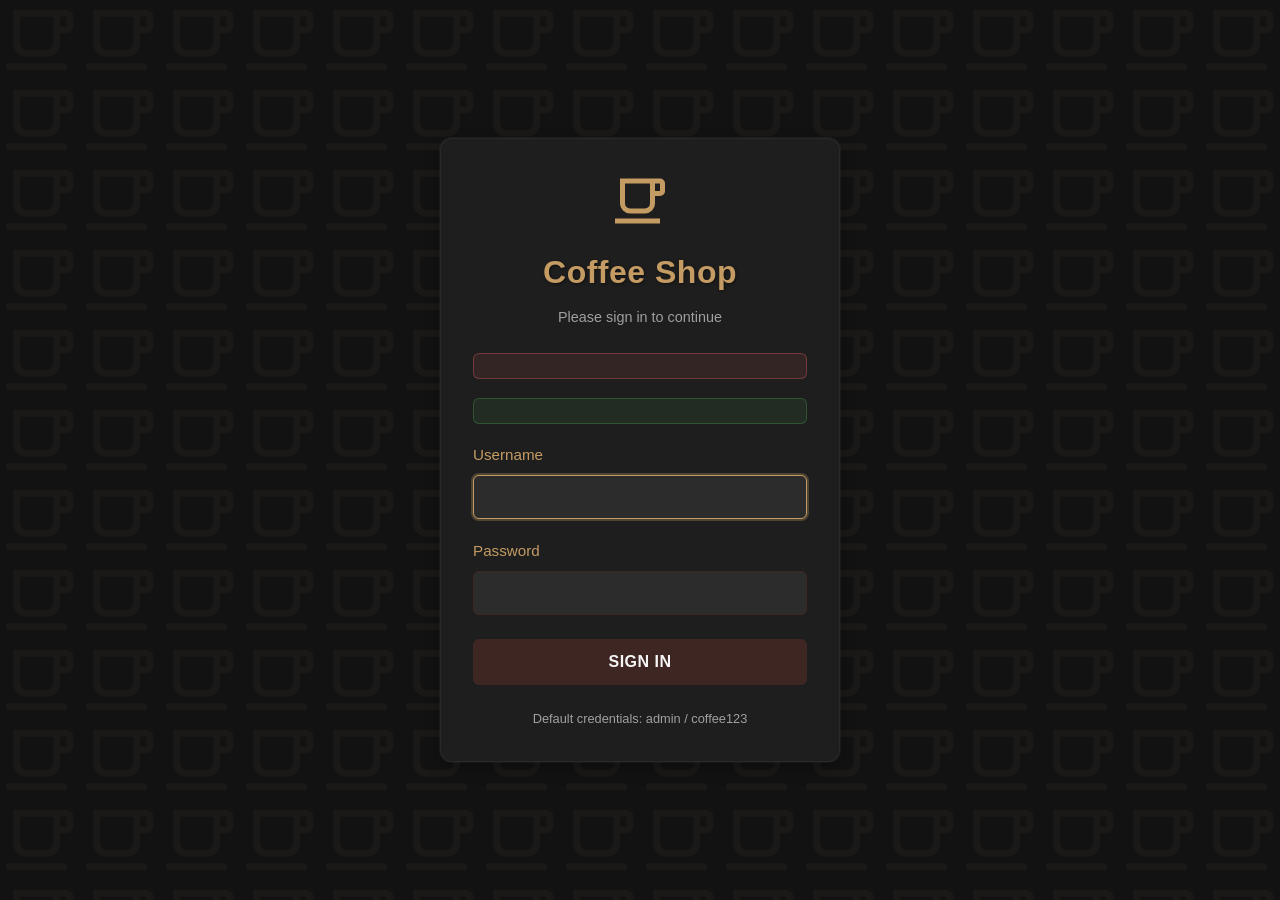
<file: src/main/resources/templates/login.html>
<!DOCTYPE html>
<html lang="en" xmlns:th="http://www.thymeleaf.org">
<head>
    <meta charset="UTF-8">
    <meta name="viewport" content="width=device-width, initial-scale=1.0">
    <title>Coffee Shop Login</title>
    <style>
        /* Base styles */
        * {
            margin: 0;
            padding: 0;
            box-sizing: border-box;
        }

        body {
            font-family: 'Segoe UI', Tahoma, Geneva, Verdana, sans-serif;
            margin: 0;
            padding: 0;
            height: 100vh;
            background-color: #121212; /* Dark background */
            color: #e0e0e0; /* Light text */
            line-height: 1.6;
            background-image: url('data:image/svg+xml;utf8,<svg xmlns="http://www.w3.org/2000/svg" width="80" height="80" viewBox="0 0 24 24" opacity="0.05"><path fill="%23c49b63" d="M2,21V19H20V21H2M20,8V5H18V8H20M20,3A2,2 0 0,1 22,5V8A2,2 0 0,1 20,10H18V13A4,4 0 0,1 14,17H8A4,4 0 0,1 4,13V3H20M16,5H6V13A2,2 0 0,0 8,15H14A2,2 0 0,0 16,13V5Z" /></svg>');
            background-repeat: repeat;
            display: flex;
            justify-content: center;
            align-items: center;
        }

        .login-container {
            width: 90%;
            max-width: 400px;
            padding: 2rem;
            background-color: #1e1e1e; /* Form background */
            border-radius: 12px;
            box-shadow: 0 6px 16px rgba(0, 0, 0, 0.3), 0 0 0 1px rgba(255, 255, 255, 0.05);
            border: 1px solid rgba(255, 255, 255, 0.05);
        }

        .login-header {
            text-align: center;
            margin-bottom: 1.5rem;
        }

        .login-title {
            color: #c49b63; /* Warm coffee color */
            font-size: 2rem;
            font-weight: 600;
            margin-bottom: 0.5rem;
            letter-spacing: 0.5px;
            text-shadow: 1px 1px 3px rgba(0, 0, 0, 0.5);
        }

        .login-subtitle {
            color: #a0a0a0;
            font-size: 0.9rem;
            font-weight: 400;
        }

        .coffee-icon {
            width: 60px;
            height: 60px;
            margin: 0 auto 1rem;
            display: block;
            color: #c49b63;
        }

        .form-group {
            margin-bottom: 1.2rem;
        }

        label {
            display: block;
            margin-bottom: 8px;
            font-weight: 500;
            color: #c49b63;
            font-size: 0.95rem;
        }

        input {
            width: 100%;
            padding: 12px 16px;
            background-color: #2c2c2c; /* Input background */
            border: 1px solid #3e2723; /* Input border */
            color: #e0e0e0; /* Input text */
            border-radius: 6px;
            font-size: 1rem;
            transition: all 0.2s ease-in-out;
        }

        input:focus {
            outline: none;
            border-color: #c49b63;
            box-shadow: 0 0 0 2px rgba(196, 155, 99, 0.3);
        }

        button {
            display: block;
            width: 100%;
            margin-top: 1.5rem;
            padding: 14px 20px;
            background-color: #3e2723; /* Dark coffee brown */
            color: #f5f5f5; /* Light text */
            border: none;
            border-radius: 6px;
            cursor: pointer;
            font-weight: 600;
            font-size: 1rem;
            transition: all 0.2s ease;
            letter-spacing: 0.5px;
            text-transform: uppercase;
        }

        button:hover {
            background-color: #5d4037; /* Slightly lighter brown */
            transform: translateY(-1px);
            box-shadow: 0 4px 8px rgba(0, 0, 0, 0.2);
        }

        button:active {
            transform: translateY(0);
        }

        .alert {
            padding: 12px;
            border-radius: 6px;
            margin-bottom: 1.2rem;
            font-size: 0.9rem;
        }

        .alert-error {
            background-color: rgba(255, 107, 107, 0.1);
            border: 1px solid rgba(255, 107, 107, 0.3);
            color: #ff6b6b;
        }

        .alert-success {
            background-color: rgba(76, 175, 80, 0.1);
            border: 1px solid rgba(76, 175, 80, 0.3);
            color: #4caf50;
        }

        .login-footer {
            text-align: center;
            margin-top: 1.5rem;
            color: #a0a0a0;
            font-size: 0.8rem;
        }

        /* Responsive adjustments */
        @media (max-width: 480px) {
            .login-container {
                width: 95%;
                padding: 1.5rem;
            }
            
            .login-title {
                font-size: 1.7rem;
            }
        }
    </style>
</head>
<body>
    <div class="login-container">
        <div class="login-header">
            <svg class="coffee-icon" xmlns="http://www.w3.org/2000/svg" viewBox="0 0 24 24" fill="currentColor">
                <path d="M2,21V19H20V21H2M20,8V5H18V8H20M20,3A2,2 0 0,1 22,5V8A2,2 0 0,1 20,10H18V13A4,4 0 0,1 14,17H8A4,4 0 0,1 4,13V3H20M16,5H6V13A2,2 0 0,0 8,15H14A2,2 0 0,0 16,13V5Z" />
            </svg>
            <h1 class="login-title">Coffee Shop</h1>
            <p class="login-subtitle">Please sign in to continue</p>
        </div>

        <div th:if="${loginError}" class="alert alert-error" th:text="${loginError}"></div>
        <div th:if="${logoutMessage}" class="alert alert-success" th:text="${logoutMessage}"></div>
        
        <form action="/login" method="post">
            <input type="hidden" th:name="${_csrf.parameterName}" th:value="${_csrf.token}" />
            <div class="form-group">
                <label for="username">Username</label>
                <input type="text" id="username" name="username" required autofocus>
            </div>
            <div class="form-group">
                <label for="password">Password</label>
                <input type="password" id="password" name="password" required>
            </div>
            <button type="submit">Sign In</button>
        </form>
        
        <div class="login-footer">
            Default credentials: admin / coffee123
        </div>
    </div>
</body>
</html>
</file>
